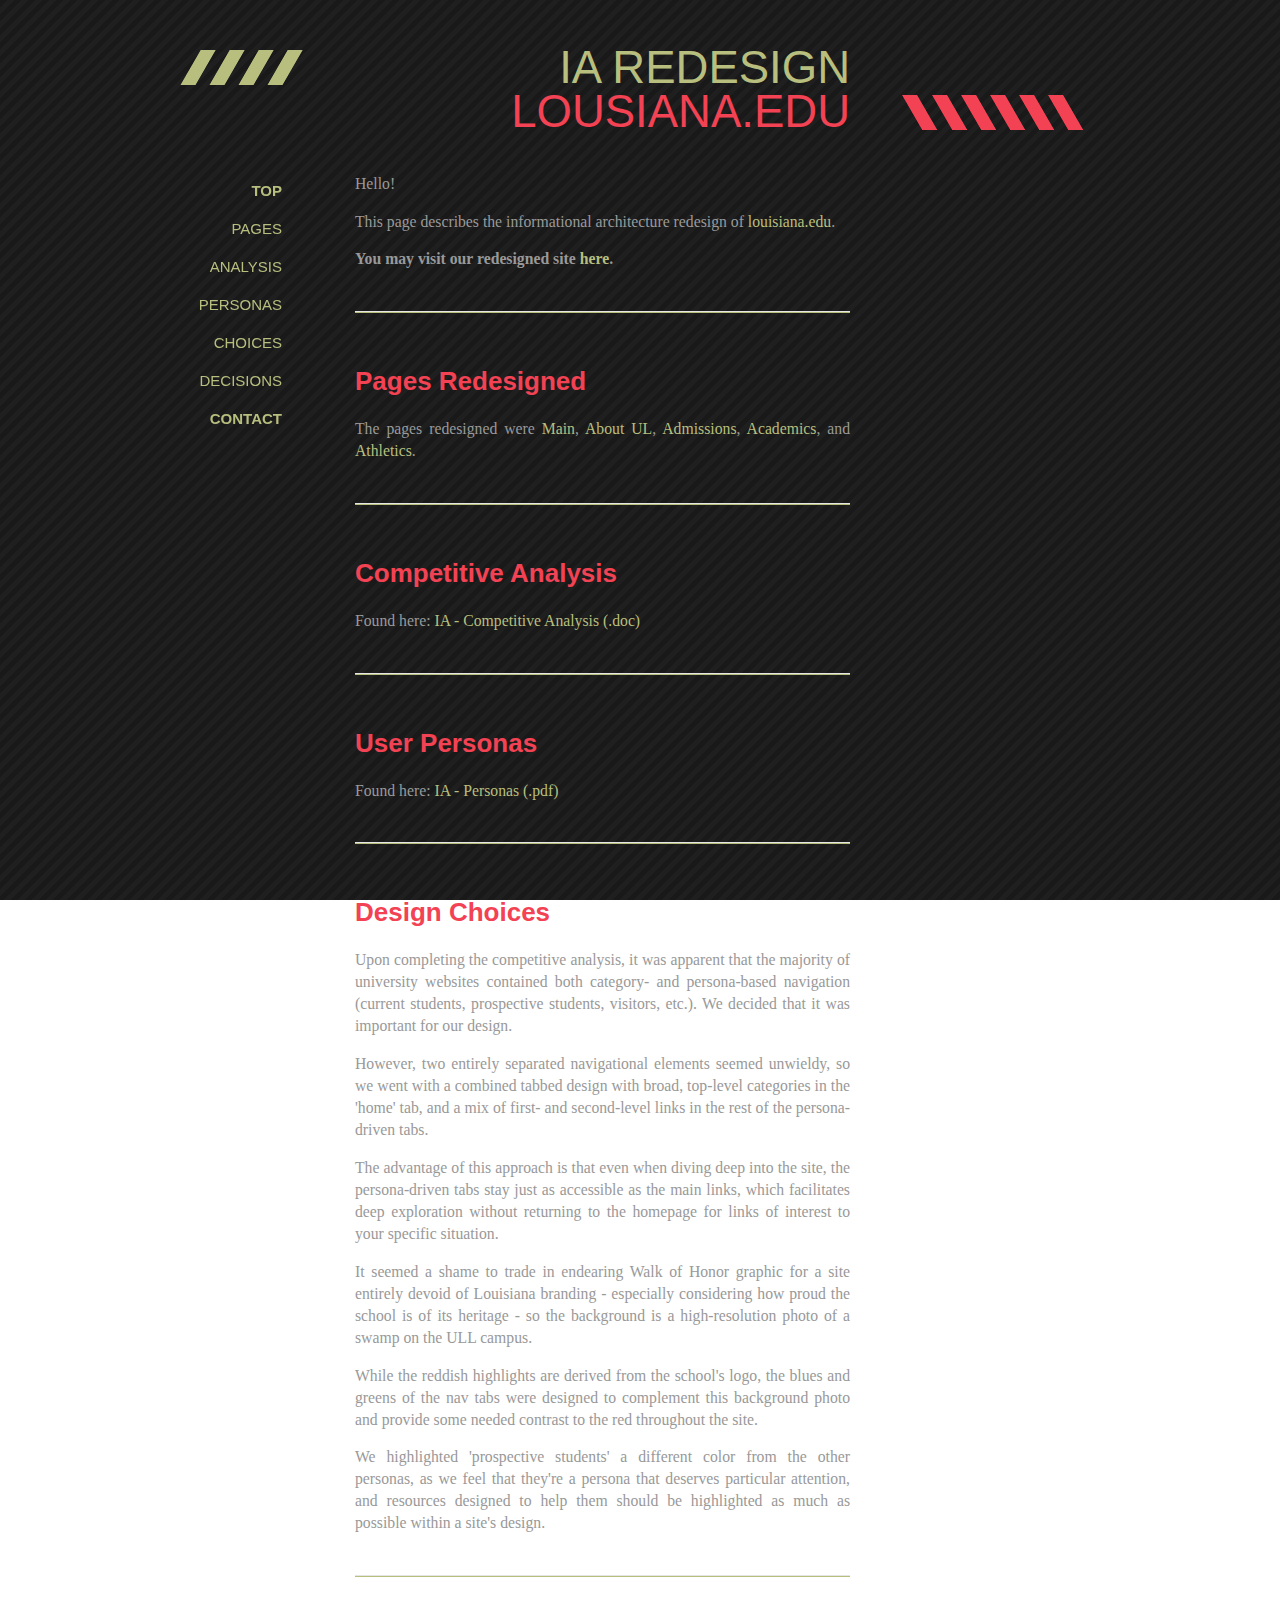
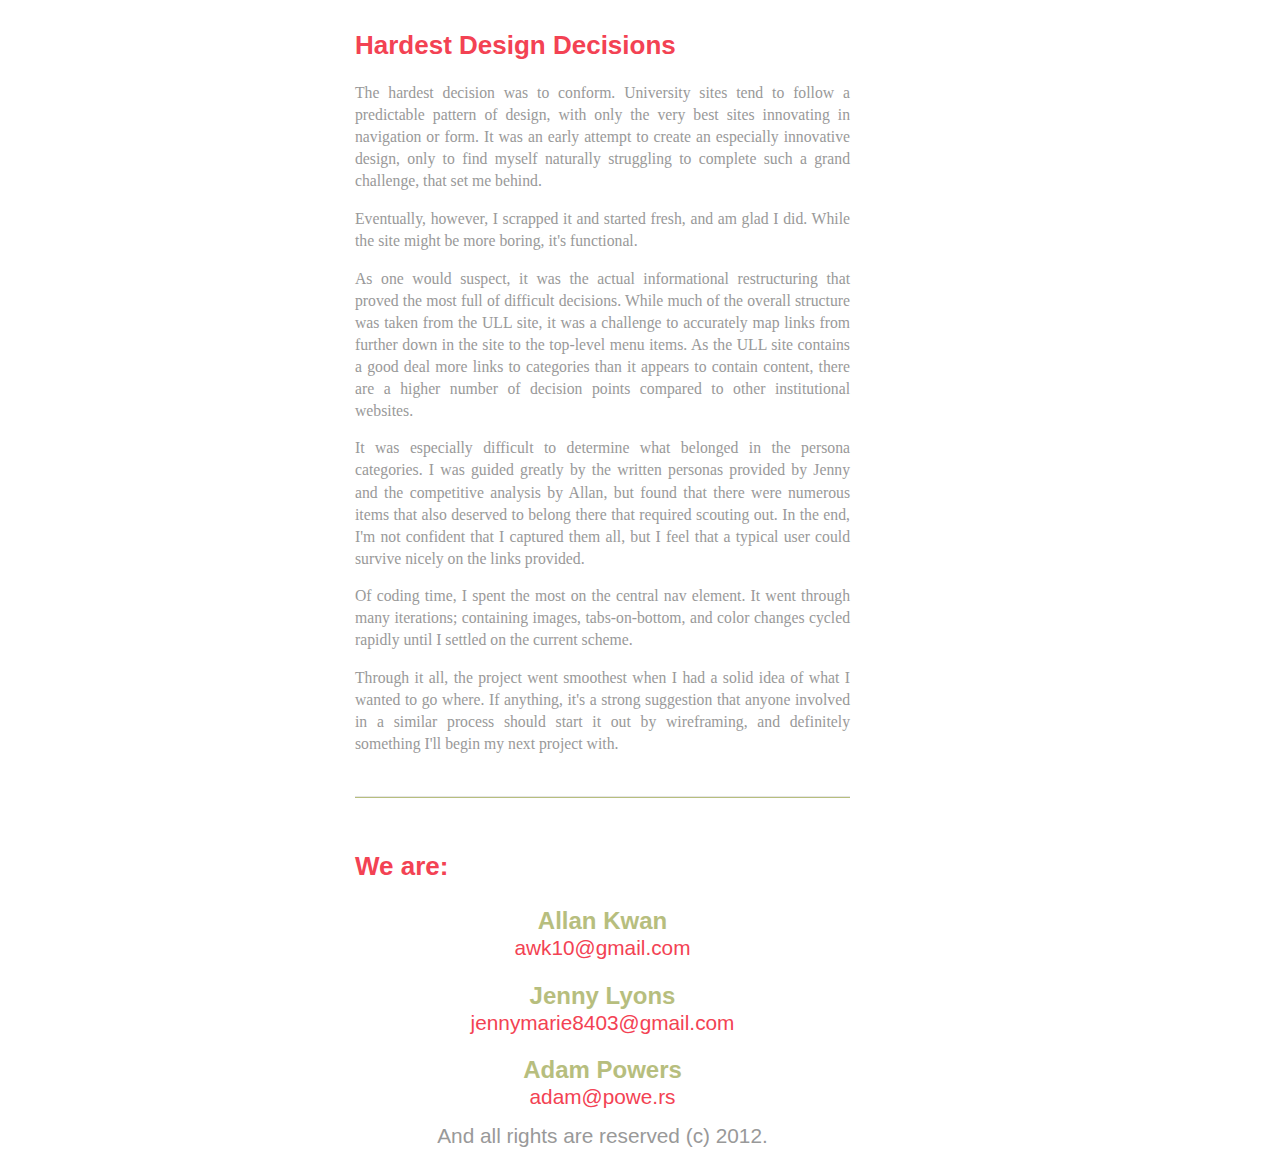
<file: 187A/index.html>
<!DOCTYPE html>
<html lang="en">
  <head>
    <meta charset="utf-8">
    <title>187A Usability - Kwan, Lyons, Powers</title>
    <meta name="description" content="IA Redesign of louisiana.edu for COGS 187A, WI '12 UCSD">
    <meta name="author" content="Adam Powers | Jenny Lyons | Allan Kwan">

    <!-- Le HTML5 shim, for IE6-8 support of HTML elements -->
    <!--[if lt IE 9]>
      <script src="http://html5shim.googlecode.com/svn/trunk/html5.js"></script>
    <![endif]-->

    <!-- Base Stylsheets http://twitter.github.com/bootstrap/ -->
    <link rel="stylesheet" href="stylesheets/lib/bootstrap.css" >
    <link rel="stylesheet" href="stylesheets/lib/jquery.fancybox.css" >

    <!-- Your Stylesheets -->
    <link rel="stylesheet/less" type="text/css" href="stylesheets/main.css" >
    
    <!-- Using LessCSS instead. -AP
    <link rel="stylesheet" href="stylesheets/main.css" > -->

    <!--  jQuery http://jquery.com/ -->
    <script src="javascripts/lib/jquery-1.7.1.min.js"></script>

    <!-- Bootstrap Javascripts http://twitter.github.com/bootstrap/javascript.html -->
    <script src="javascripts/lib/bootstrap.js"></script>

    <!-- Fancybox Lightbox http://fancyapps.com/fancybox/#examples -->
    <script src="javascripts/lib/jquery.fancybox.js"></script>

    <!-- jQuery One-Page Nav Plugin http://trevordavis.net/blog/jquery-one-page-navigation-plugin -->
    <script src="javascripts/lib/jquery.scrollTo.js"></script>
    <script src="javascripts/lib/jquery.nav.min.js"></script>

    <!-- LessCSS.org -->
    <script src="javascripts/lib/less.js" type="text/javascript"></script>

    <!-- Your Javascripts -->
    <script src="javascripts/main.js"></script>
  </head>

  <body>
    <div class="container" id="top">
        <header>
            <div id="titleWrapper">
                <img id="leftStripes" src="images/lib/greenstripes.png" alt="////" />
                    <span id="headerTop">IA REDESIGN</span>
                    <span id="headerBottom">LOUSIANA.EDU</span>
                <img id="rightStripes" src="images/lib/redstripes.png" alt="\\\\\\" />
            </div>
		</header>
		
        <div id="main">
            
            <div id="menu" class="span1">
                <ul id="nav">
                    <li><a href="#top"><strong>top</strong></a></li>
                    <li><a href="#pages">pages</a></li> 
                    <li><a href="#analysis"> analysis</a></li>
                    <li><a href="#personas">personas</a></li>
                    <li><a href="#choices">choices</a></li>
                    <li><a href="#decisions">decisions</a></li>		
                    <li><a href="#contact"><strong>contact</strong></a></li>        
                </ul>
            </div>

            <div class="row offset1">
                <div class="content span3">
                    <p>Hello!
                    <p>This page describes the informational architecture redesign of <a href="http://louisiana.edu">louisiana.edu</a>.
                    <p><strong>You may visit our redesigned site <a href="main.html">here</a>.</strong>
                </div>
            </div>
            <hr id="pages">
                <h1>Pages Redesigned</h1>

            <div class="row offset1">
                <div class="content span3">
                    <p>The pages redesigned were <a href="main.html">Main</a>, <a href="about.html">About UL</a>, 
                        <a href="admissions.html">Admissions</a>, <a href="academics.html">Academics</a>, and <a href="athletics.html">Athletics</a>.
                </div>
            </div>
            <hr id="analysis">
                <h1>Competitive Analysis</h1>

            <div class="row offset1">
                <div class="content span3">   
                    <p>Found here: <a href="files/IA - Competitive Analysis.doc">IA - Competitive Analysis (.doc)</a>
                </div>
            </div>

            <hr id="personas">
                <h1>User Personas</h1>

            <div class="row offset1">
                <div class="content span3">
                    <p>Found here: <a href="files/IA - Personas.pdf">IA - Personas (.pdf)</a>
                </div>
            </div>

            <hr id="choices">
                <h1>Design Choices</h1>

            <div class="row offset1">
                <div class="content span3">
                    <p>Upon completing the competitive analysis, it was apparent that the majority of university websites contained both category- and persona-based navigation (current students, prospective students, visitors, etc.). We decided that it was important for our design.
                    <p>However, two entirely separated navigational elements seemed unwieldy, so we went with a combined tabbed design with broad, top-level categories in the 'home' tab, and a mix of first- and second-level links in the rest of the persona-driven tabs.
                    <p>The advantage of this approach is that even when diving deep into the site, the persona-driven tabs stay just as accessible as the main links, which facilitates deep exploration without returning to the homepage for links of interest to your specific situation.
                    <p>It seemed a shame to trade in endearing Walk of Honor graphic for a site entirely devoid of Louisiana branding - especially considering how proud the school is of its heritage - so the background is a high-resolution photo of a swamp on the ULL campus.
                    <p>While the reddish highlights are derived from the school's logo, the blues and greens of the nav tabs were designed to complement this background photo and provide some needed contrast to the red throughout the site.
                    <p>We highlighted 'prospective students' a different color from the other personas, as we feel that they're a persona that deserves particular attention, and resources designed to help them should be highlighted as much as possible within a site's design.
                </div>
            </div>

            <hr id="decisions">
                <h1>Hardest Design Decisions</h1>

            <div class="row offset1">
                <div class="content span3">
                    <p>The hardest decision was to conform. University sites tend to follow a predictable pattern of design, with only the very best sites innovating in navigation or form. It was an early attempt to create an especially innovative design, only to find myself naturally struggling to complete such a grand challenge, that set me behind.
                    <p>Eventually, however, I scrapped it and started fresh, and am glad I did. While the site might be more boring, it's functional.
                    <p>As one would suspect, it was the actual informational restructuring that proved the most full of difficult decisions. While much of the overall structure was taken from the ULL site, it was a challenge to accurately map links from further down in the site to the top-level menu items. As the ULL site contains a good deal more links to categories than it appears to contain content, there are a higher number of decision points compared to other institutional websites.
                    <p>It was especially difficult to determine what belonged in the persona categories. I was guided greatly by the written personas provided by Jenny and the competitive analysis by Allan, but found that there were numerous items that also deserved to belong there that required scouting out. In the end, I'm not confident that I captured them all, but I feel that a typical user could survive nicely on the links provided.
                    <p>Of coding time, I spent the most on the central nav element. It went through many iterations; containing images, tabs-on-bottom, and color changes cycled rapidly until I settled on the current scheme. 
                    <p>Through it all, the project went smoothest when I had a solid idea of what I wanted to go where. If anything, it's a strong suggestion that anyone involved in a similar process should start it out by wireframing, and definitely something I'll begin my next project with.
                </div>
            </div>
            <hr id="contact">
                <h1>We are:</h1>

            <div class="row offset1">
                <div class="content span3 contact">
                    <div>
                        <h2><a href="images/contact-allan.jpg" class="fancybox" title="Allan Kwan">Allan Kwan</a></h2>
                        <a href="mailto:adwk10@gmail.com">awk10@gmail.com</a>
                    </div>

                    <div>
                        <h2><a href="images/contact-jenny.jpg" class="fancybox" title="Jenny Lyons">Jenny Lyons</a></h2>
                        <a href="mailto:jennymarie8403@gmail.com">jennymarie8403@gmail.com</a>
                    </div>
                    
                    <div>
                        <h2><a href="images/contact-adam.png" class="fancybox" title="Adam Powers">Adam Powers</a></h2>
                        <a href="mailto:adam@powe.rs">adam@powe.rs</a>
                    </div>
                    And all rights are reserved (c) 2012.
                </div>
            </div>
        </div>
        </div> <!-- end container -->
    </body>
</html>
</file>
<file: 187A/stylesheets/main.css>
/*********************/
/* LessCSS Variables */
/*********************/

@green: #b7be7e;
@pink: #f34253;
@white: #999999;

@large: 3.5em;
@menuText: 1.6em;
@contentText: 1.1em;
@headerText: 2em;

@sansFonts: "Gill Sans", "Gill Sans MT", Calibri, sans-serif;
@serifFonts: Georgia, Times, "Times New Roman", serif;


/***************************/
/* Containers and Elements */
/***************************/

body { 
	background: url('../images/lib/background.png') fixed; 
}

.container {
	position: absolute;
	left: 0;
	right: 0;
	width: 920px;
}

.content { 
	margin-top: -7px; 
	margin-left: 80px;
}

.row { margin-bottom: 25px; }

.span2 { margin-left: 70px;	}

#main {	margin-top: 50px; }


body, .content, p {
	font-family: @sansFonts;
	color: @white;
}

.content, p {
	font-size: @contentText;
	text-align: justify;
}

hr {
	width: 495px;
	margin-left: 175px;
	margin-bottom: 50px;
	border-bottom: 1px solid @green;
}

h1 {
	color: @pink;
	font-size: @headerText;
	margin-left: 175px;
	margin-bottom: 1em;
}

p {
	margin-bottom: 1em;
	font-family: @serifFonts;
	line-height: 1.4em;
}

a {
	color: @green;
	text-decoration: none;
}

a:hover {
	color: @pink;
	text-decoration: none;
}



/**********/
/* Header */
/**********/

header {
	width: 920px;
	height: 80px;
	margin: 50px 0 0 0px;
	line-height: 2.8em;
	overflow: hidden;
	white-space: nowrap;
}

header #titleWrapper {
	position: absolute;
	width: 920px;
	height: 80px;
	left: 0px;	
}


header #headerTop {	
	position: absolute;
	top: 0;
	right: 250px;
	
	color: @green;
	font-size: @large;
	text-align: right;

}

header #headerBottom {
	position: absolute;
	bottom: 0px;
	right: 250px;
	text-align: right;
	color: @pink;
	font-size: @large;
	text-align: right;
	vertical-align: bottom;
}

header #leftStripes {
	position: absolute;
	left: 0;
	top: 0;
	overflow: hidden;
}

header #rightStripes {
	position: absolute;
	right: 17px;
	bottom: 0;
}


/********/
/* Menu */
/********/

#menu {
	position: fixed;
	width: 120px;
	margin: 0 0 0 0;
	text-align: justify;
	font-variant: small-caps;
	text-align: right;
	white-space: nowrap;
	margin-left: -18px;
	
}

#menu ul {
	margin-left: 0;
	list-style-type: none;
	font-size: @menuText;
	white-space: nowrap;
}

#menu li {
	padding-bottom: 10px;
	margin-bottom: 10px;
		
	white-space: nowrap;
	
}

#menu li a {
	color: @green;
	text-decoration: none;
}

#menu li a:hover, #menu li.focus a {
	color: @pink;
	text-decoration: none;
}

#menu li.focus a:hover {
	color: @pink;
	text-decoration: none;
}

#menu li a:active {
	background-color: @white;
}

#menu img {
	position: fixed;
	top: 50px;
}


/**********/
/* Images */
/**********/

.thumbBox a img {
	max-width: 160px;
	max-height: 160px;
	height: 300%;
	width: 300%;
	
	-webkit-border-top-right-radius: 20px;
	-webkit-border-bottom-left-radius: 20px;
	-moz-border-radius-topright: 20px;
	-moz-border-radius-bottomleft: 20px;
	border-top-right-radius: 20px;
	border-bottom-left-radius: 20px;
	
	white-space: nowrap;
	overflow: hidden;

	font-size: @contentText;
	margin-bottom: 2em;
}

.thumbBox img {
	max-width: none;
	max-height: none;
	
	min-width: 160px;
	min-height: 160px;
	
	overflow: hidden;	
}


/***********/
/* Contact */
/***********/

.contact h2 a {
	color: @green;
}

.contact a {
	color: @pink;
}

.contact {
	text-align: center;
	font-family: @sansFonts;
	font-size: @menuText;
}

.contact div {
	margin-bottom: 1em;
}
</file>
